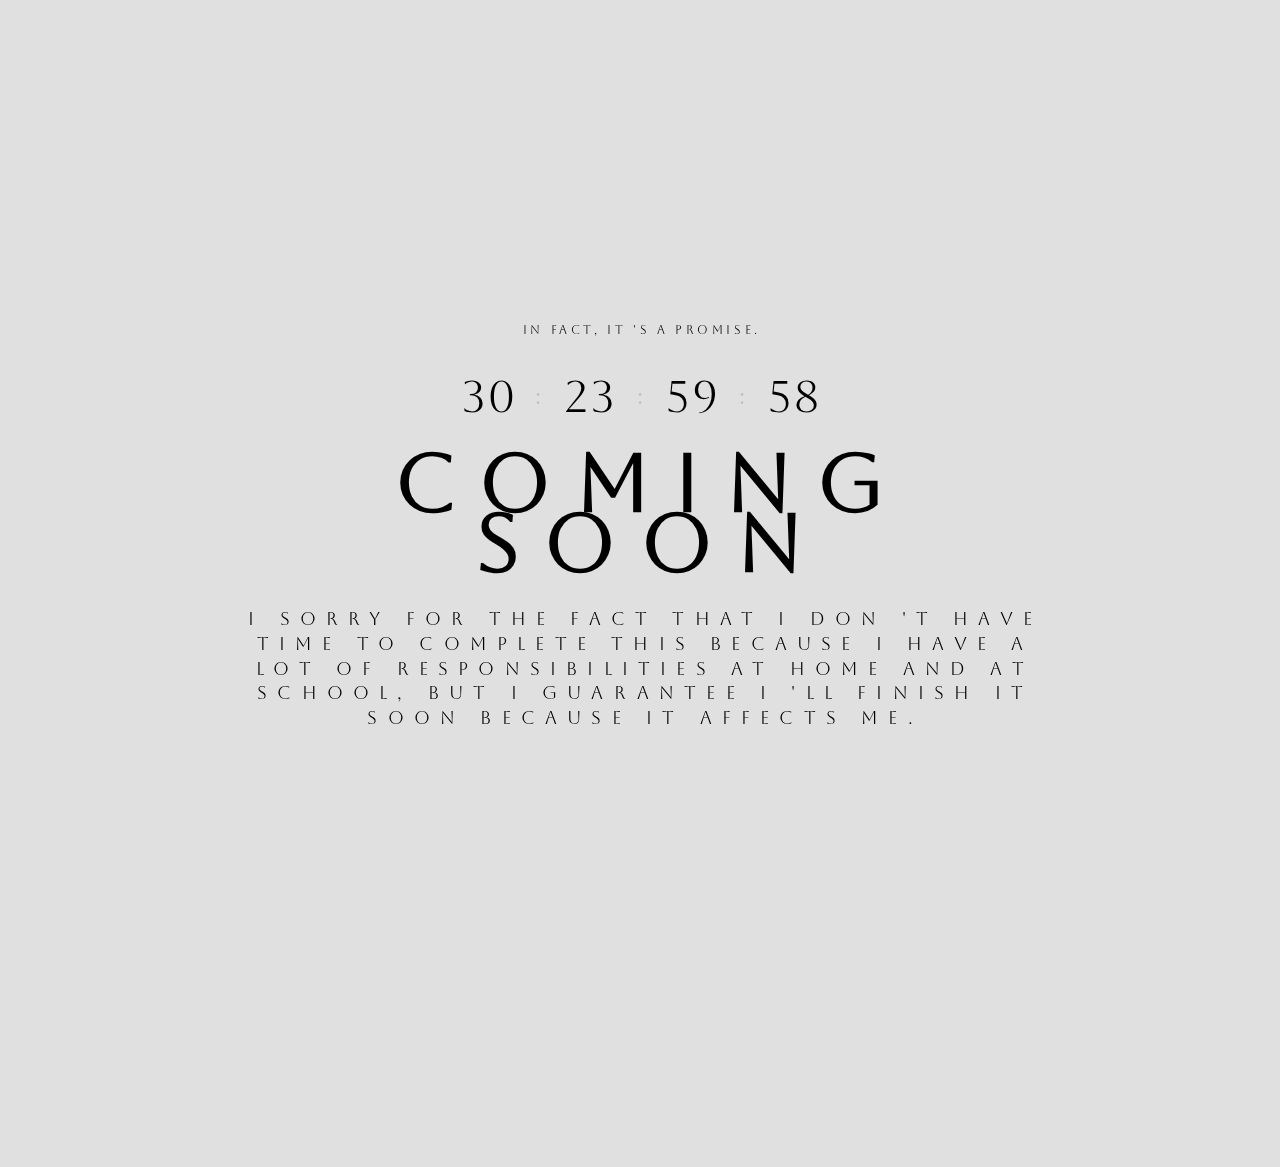
<file: about/about.html>
<!DOCTYPE HTML>
<html lang="en">
    <head>
        <title>ralph about</title>
        <meta charset="utf-8"/>
        <meta name="viewport" content="width=device-width,initial-scale=1"/>
        <meta name="color-scheme" content="light only"/>
        <meta name="description" content="Ralph quinones about bio"/>
        <meta property="og:site_name" content="ralph about"/>
        <meta property="og:title" content="ralph about"/>
        <meta property="og:type" content="website"/>
        <meta property="og:description" content="Ralph quinones about bio"/>
        <meta property="og:image" content="/ralph.gif"/>
        <meta property="og:image:type" content="image/jpeg"/>
        <meta property="og:image:width" content="1280"/>
        <meta property="og:image:height" content="800"/>
        <meta property="og:url" content="/index.html"/>
        <meta property="twitter:card" content="summary_large_image"/>

        <link rel="shortcut icon" href="/favicon.png" type="image/x-icon">
        <link rel="canonical" href="/ralph.png"/>
        <link href="https://fonts.googleapis.com/css2?display=swap&family=Aboreto:ital,wght@0,400;1,400" rel="stylesheet" type="text/css"/>
        <link rel="stylesheet" href="/about/about.css">
        <noscript>
            <style>
                body {
                    overflow: auto !important;
                }

                body:after {
                    display: none !important;
                }

                #main > .inner {
                    opacity: 1.0 !important;
                }
            </style>
        </noscript>
    </head>
    <body class="is-loading">
        <svg xmlns="http://www.w3.org/2000/svg" version="1.1" xmlns:xlink="http://www.w3.org/1999/xlink" viewBox="0 0 40 40" display="none" width="0" height="0">
            <symbol id="icon-2a747dd19e728944f8c54ef1b55a59c6" viewBox="0 0 40 40">
                <path d="M33.3,22.3v11.2c0,0.4-0.1,0.8-0.4,1.1c-0.3,0.3-0.6,0.4-1.1,0.4h-9v-9h-6v9h-9c-0.4,0-0.8-0.1-1.1-0.4 c-0.3-0.3-0.4-0.6-0.4-1.1V22.3c0,0,0,0,0-0.1s0-0.1,0-0.1L19.9,11l13.5,11.1C33.3,22.1,33.3,22.2,33.3,22.3L33.3,22.3z M38.5,20.6 l-1.5,1.7c-0.1,0.1-0.3,0.2-0.5,0.3h-0.1c-0.2,0-0.4-0.1-0.5-0.2L19.9,9L3.7,22.5c-0.2,0.1-0.4,0.2-0.6,0.2c-0.2,0-0.4-0.1-0.5-0.3 l-1.5-1.7C1,20.5,1,20.3,1,20.1s0.1-0.4,0.3-0.5l16.8-14C18.6,5.2,19.2,5,19.9,5s1.3,0.2,1.8,0.6l5.7,4.8V5.8c0-0.2,0.1-0.4,0.2-0.5 S27.9,5,28.1,5h4.5c0.2,0,0.4,0.1,0.5,0.2c0.1,0.1,0.2,0.3,0.2,0.5v9.5l5.1,4.3c0.2,0.1,0.2,0.3,0.3,0.5 C38.7,20.3,38.7,20.5,38.5,20.6L38.5,20.6z"/>
            </symbol>
        </svg>
        <div id="wrapper">
            <div id="main">
                <div class="inner">
                    <p id="text03">In fact, it &#39;s a promise.</p>
                    <div id="timer01" class="timer">
                        <ul></ul>
                    </div>
                    <h1 id="text01">
                        <strong>Coming soon</strong>
                    </h1>
                    <h2 id="text02">I sorry for the fact that I don &#39;t have time to complete this because I have a lot of responsibilities at home and at school, but I guarantee I &#39;ll finish it soon because it affects me.</h2>
                    <ul id="buttons01" class="buttons">
                        <li>
                            <a href="/index.html" class="button n01">
                                <svg>
                                    <use xlink:href="#icon-2a747dd19e728944f8c54ef1b55a59c6"></use>
                                </svg>
                                <span class="label">House</span>
                            </a>
                        </li>
                    </ul>
                    <p id="text04">
                        &lt;a &gt;Created by <strong>ralph quinones</strong>
                        &lt;/a &gt;
                    </p>
                </div>
            </div>
        </div>
        <script src="/email.js"></script>
        <script src="/about/about.js"></script>
    </body>
</html>
</file>
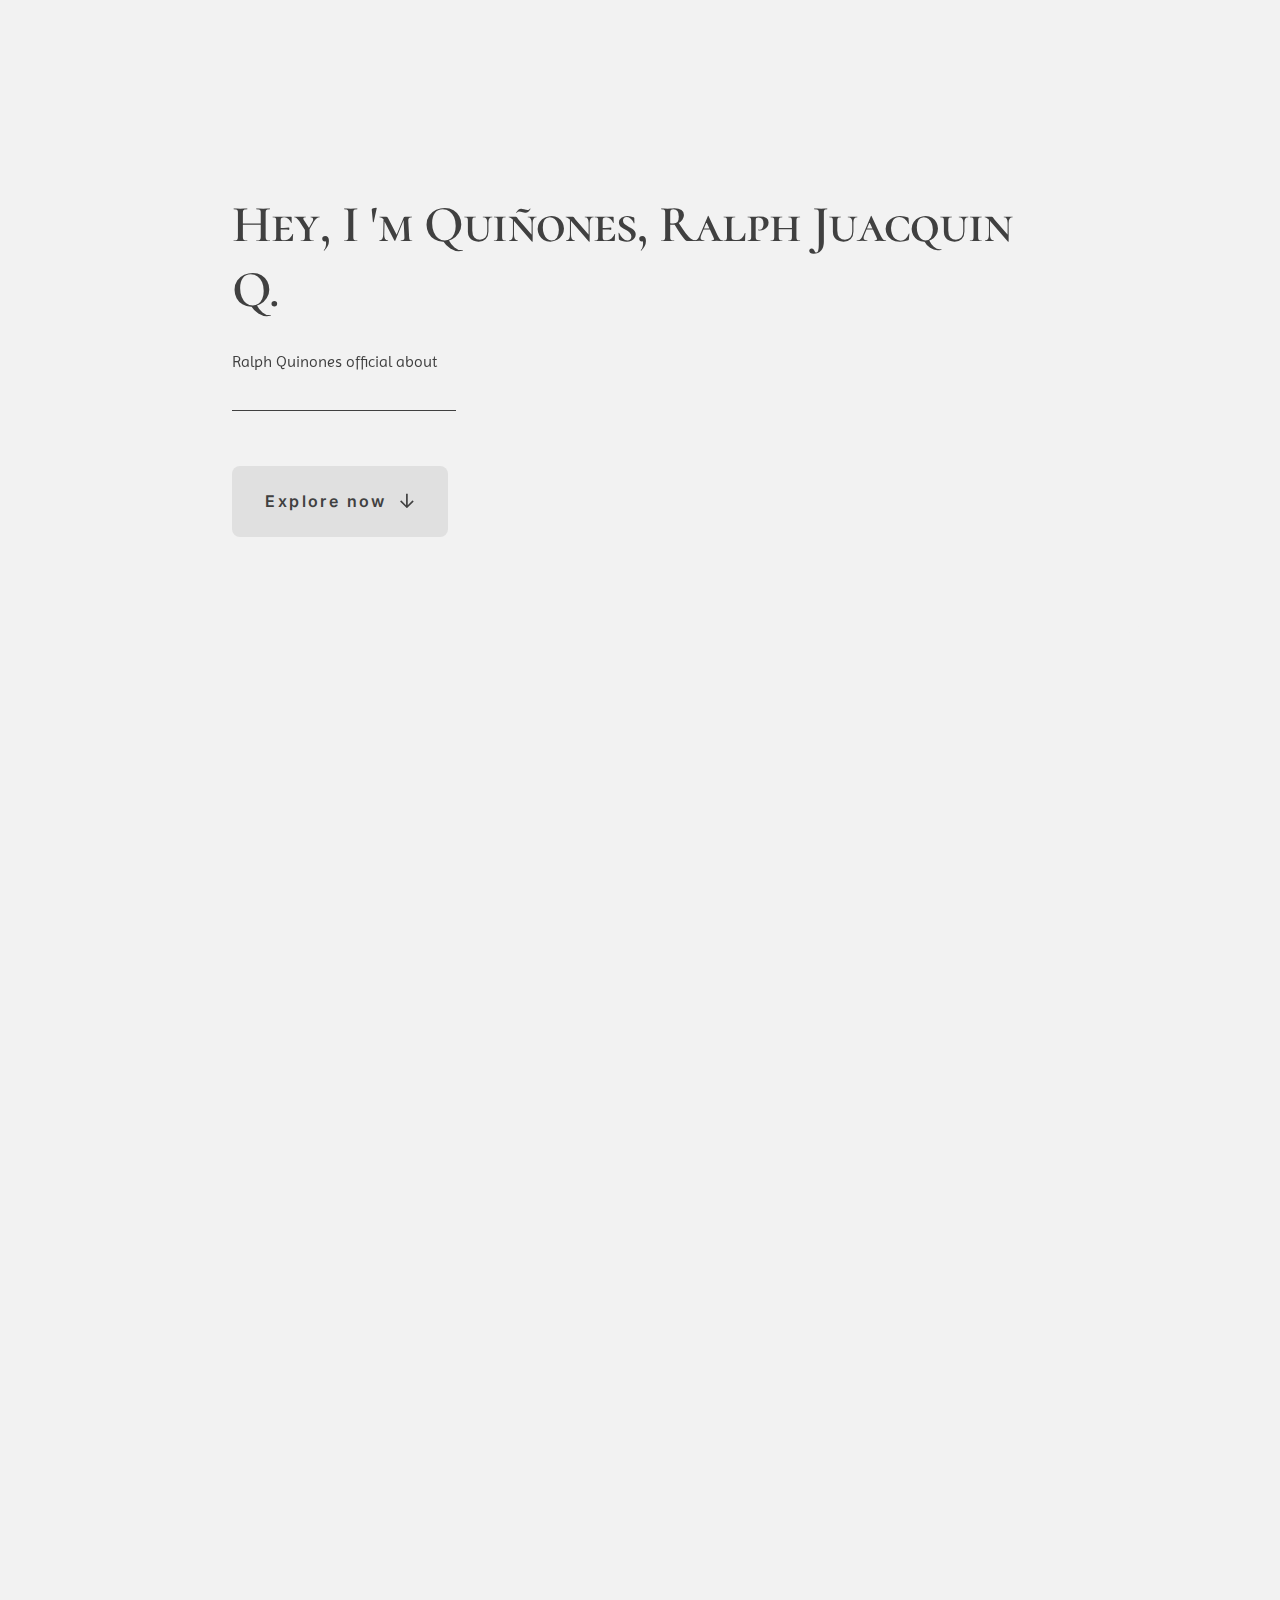
<file: Ralph about/ralph-about.html>
<!DOCTYPE HTML>
<html lang="en">
    <head>
        <title>About Ralph Quinones</title>
        <meta charset="utf-8"/>
        <meta name="viewport" content="width=device-width,initial-scale=1"/>
        <meta name="color-scheme" content="light only"/>
        <meta name="description" content="official about ralph quinones"/>
        <meta property="og:site_name" content="About ralph"/>
        <meta property="og:title" content="About ralph"/>
        <meta property="og:type" content="website"/>
        <meta property="og:description" content="official about ralph quinones"/>
        <meta property="og:image" content="/ralph.png"/>
        <meta property="og:image:type" content="image/jpeg"/>
        <meta property="og:image:width" content="1280"/>
        <meta property="og:image:height" content="800"/>
        <meta property="og:url" content="https://ralphquinones.vercel.app/"/>
        <meta property="twitter:card" content="summary_large_image"/>

        <link rel="shortcut icon" href="/favicon.png" type="image/x-icon">
        <link rel="canonical" href="https://ralphquinones.vercel.app/"/>
        <link href="https://fonts.googleapis.com/css2?display=swap&family=Cormorant+SC:ital,wght@0,600;1,600&family=Imprima:ital,wght@0,400;1,400&family=Inter:ital,wght@0,600;1,600&family=Assistant:ital,wght@0,600;1,600" rel="stylesheet" type="text/css"/>
        <link rel="shortcut icon" href="/ralph.png" type="image/x-icon">
        <link rel="stylesheet" href="/Ralph about/about.css">
        <noscript>
            <style>
                body {
                    overflow: auto !important;
                }

                #main {
                    opacity: 1.0 !important;
                    transform: none !important;
                    transition: none !important;
                    filter: none !important;
                }
            </style>
        </noscript>
    </head>
    <body class="is-loading">
        <svg xmlns="http://www.w3.org/2000/svg" version="1.1" xmlns:xlink="http://www.w3.org/1999/xlink" viewBox="0 0 40 40" display="none" width="0" height="0">
            <symbol id="icon-8a75e9205b2d7697ad826d592ebf05f0" viewBox="0 0 40 40">
                <path d="M19.8,34.2c-0.3,0-0.3-0.1-0.4-0.1L6.6,21.4c-0.1-0.1-0.1-0.1-0.1-0.4c0-0.3,0.1-0.3,0.1-0.4l1.5-1.5 C8.2,19.1,8.2,19,8.5,19s0.3,0.1,0.4,0.1l9.2,9.2V5.9c0-0.1,0-0.2,0-0.2c0,0,0,0,0,0c0.1-0.1,0.2-0.1,0.4-0.1H21 c0.2,0,0.4,0.1,0.5,0.1c0,0,0,0.1,0,0.2v22.4l9.2-9.2c0.1-0.1,0.1-0.1,0.4-0.1c0.3,0,0.3,0.1,0.4,0.1l1.5,1.5 c0.1,0.1,0.1,0.1,0.1,0.4c0,0.3-0.1,0.3-0.1,0.4L20.2,34.1C20.1,34.1,20.1,34.2,19.8,34.2z"/>
            </symbol>
            <symbol id="icon-85976685de3e4af37529a1ce5d57d2a7" viewBox="0 0 40 40">
                <path d="M20,7c4.2,0,4.7,0,6.3,0.1c1.5,0.1,2.3,0.3,3,0.5C30,8,30.5,8.3,31.1,8.9c0.5,0.5,0.9,1.1,1.2,1.8c0.2,0.5,0.5,1.4,0.5,3 C33,15.3,33,15.8,33,20s0,4.7-0.1,6.3c-0.1,1.5-0.3,2.3-0.5,3c-0.3,0.7-0.6,1.2-1.2,1.8c-0.5,0.5-1.1,0.9-1.8,1.2 c-0.5,0.2-1.4,0.5-3,0.5C24.7,33,24.2,33,20,33s-4.7,0-6.3-0.1c-1.5-0.1-2.3-0.3-3-0.5C10,32,9.5,31.7,8.9,31.1 C8.4,30.6,8,30,7.7,29.3c-0.2-0.5-0.5-1.4-0.5-3C7,24.7,7,24.2,7,20s0-4.7,0.1-6.3c0.1-1.5,0.3-2.3,0.5-3C8,10,8.3,9.5,8.9,8.9 C9.4,8.4,10,8,10.7,7.7c0.5-0.2,1.4-0.5,3-0.5C15.3,7.1,15.8,7,20,7z M20,4.3c-4.3,0-4.8,0-6.5,0.1c-1.6,0-2.8,0.3-3.8,0.7 C8.7,5.5,7.8,6,6.9,6.9C6,7.8,5.5,8.7,5.1,9.7c-0.4,1-0.6,2.1-0.7,3.8c-0.1,1.7-0.1,2.2-0.1,6.5s0,4.8,0.1,6.5 c0,1.6,0.3,2.8,0.7,3.8c0.4,1,0.9,1.9,1.8,2.8c0.9,0.9,1.7,1.4,2.8,1.8c1,0.4,2.1,0.6,3.8,0.7c1.6,0.1,2.2,0.1,6.5,0.1 s4.8,0,6.5-0.1c1.6-0.1,2.9-0.3,3.8-0.7c1-0.4,1.9-0.9,2.8-1.8c0.9-0.9,1.4-1.7,1.8-2.8c0.4-1,0.6-2.1,0.7-3.8 c0.1-1.6,0.1-2.2,0.1-6.5s0-4.8-0.1-6.5c-0.1-1.6-0.3-2.9-0.7-3.8c-0.4-1-0.9-1.9-1.8-2.8c-0.9-0.9-1.7-1.4-2.8-1.8 c-1-0.4-2.1-0.6-3.8-0.7C24.8,4.3,24.3,4.3,20,4.3L20,4.3L20,4.3z"/>
                <path d="M20,11.9c-4.5,0-8.1,3.7-8.1,8.1s3.7,8.1,8.1,8.1s8.1-3.7,8.1-8.1S24.5,11.9,20,11.9z M20,25.2c-2.9,0-5.2-2.3-5.2-5.2 s2.3-5.2,5.2-5.2s5.2,2.3,5.2,5.2S22.9,25.2,20,25.2z"/>
                <path d="M30.6,11.6c0,1-0.8,1.9-1.9,1.9c-1,0-1.9-0.8-1.9-1.9s0.8-1.9,1.9-1.9C29.8,9.7,30.6,10.5,30.6,11.6z"/>
            </symbol>
            <symbol id="icon-e742d247c52c40ea9546d95fc0ead423" viewBox="0 0 40 40">
                <path d="M34.8,28.8c0,0.4-0.1,0.8-0.2,1.5c-0.1,0.6-0.2,1.1-0.5,1.4c-0.4,0.7-1.2,1.4-2.6,2.2C30.2,34.7,29,35,27.7,35 c-0.4,0-0.7,0-1.1-0.1c-0.4,0-0.7-0.1-1.2-0.2c-0.5-0.1-0.8-0.2-0.9-0.4c-0.2-0.1-0.6-0.2-1.2-0.5c-0.6-0.2-0.9-0.4-1.1-0.4 c-1.4-0.5-2.6-1.1-3.6-1.8c-1.8-1.1-3.6-2.6-5.5-4.4c-1.9-1.9-3.4-3.7-4.4-5.5C8,20.8,7.4,19.5,7,18.2c0-0.1-0.1-0.5-0.4-1.1 C6.4,16.5,6,16.2,6,16c-0.1-0.2-0.2-0.6-0.4-0.9c-0.1-0.5-0.2-0.8-0.2-1.2s-0.1-0.7-0.1-1.1c0-1.3,0.4-2.6,1.1-3.9 c0.8-1.5,1.5-2.5,2.2-2.7C9,6.1,9.4,5.9,10,5.8c0.6-0.1,1.1-0.2,1.5-0.2c0.2,0,0.4,0,0.5,0.1c0.2,0.1,0.6,0.6,1.1,1.5 c0.1,0.2,0.4,0.6,0.6,1.2c0.2,0.5,0.5,0.9,0.7,1.3c0.2,0.4,0.5,0.8,0.7,1.2c0,0,0.1,0.2,0.4,0.5c0.2,0.2,0.4,0.6,0.5,0.7 c0.1,0.2,0.1,0.4,0.1,0.6c0,0.2-0.2,0.6-0.6,1.1c-0.4,0.5-0.8,0.8-1.3,1.2s-0.9,0.7-1.3,1.1c-0.4,0.4-0.6,0.7-0.6,0.9 c0,0.1,0,0.2,0.1,0.5c0.1,0.2,0.1,0.4,0.2,0.5c0,0.1,0.1,0.2,0.4,0.5c0.1,0.2,0.2,0.4,0.2,0.4c1.1,1.9,2.2,3.5,3.6,4.9 c1.4,1.4,3,2.6,4.9,3.6c0,0,0.1,0.1,0.4,0.2c0.2,0.1,0.4,0.2,0.5,0.4c0.1,0,0.2,0.1,0.5,0.2c0.2,0.1,0.4,0.1,0.5,0.1 c0.2,0,0.6-0.2,0.9-0.6c0.4-0.4,0.7-0.8,1.1-1.3c0.4-0.5,0.7-0.9,1.2-1.3c0.5-0.4,0.8-0.6,1.1-0.6c0.2,0,0.4,0,0.6,0.1 c0.2,0.1,0.5,0.2,0.7,0.5c0.4,0.2,0.5,0.4,0.5,0.4c0.4,0.2,0.7,0.5,1.2,0.7c0.4,0.2,0.8,0.5,1.3,0.7c0.5,0.2,0.8,0.5,1.2,0.6 c0.9,0.5,1.5,0.8,1.6,1.1C34.8,28.5,34.8,28.6,34.8,28.8L34.8,28.8z"/>
            </symbol>
            <symbol id="icon-a1eb5cac0cee3b05a40d856c98ce14a5" viewBox="0 0 40 40">
                <path d="M27.2,4.7v4.9h-2.9c-1.1,0-1.8,0.2-2.1,0.6c-0.4,0.5-0.6,1.1-0.6,2v3.5H27l-0.7,5.4h-4.7v14H16v-14h-4.7v-5.4H16v-4.1 c0-2.3,0.6-4.1,1.9-5.3s2.9-1.9,5.2-1.9C24.8,4.4,26.2,4.5,27.2,4.7L27.2,4.7z"/>
            </symbol>
            <symbol id="icon-0150909abe937e7d5350c932f08ab5b8" viewBox="0 0 40 40">
                <path d="M39.8,16.4L20.1,4.3l-6.8,4.2V4.3H7.2v8l-6.8,4.2l3.2,5.3l3.5-2.2v16.2h25.9V19.5l3.5,2.2L39.8,16.4z"/>
            </symbol>
        </svg>
        <div id="wrapper">
            <div id="main">
                <div class="inner">
                    <div id="container04" class="style2 container default">
                        <div class="wrapper">
                            <div class="inner" data-onvisible-trigger="1">
                                <h1 id="text07" class="style3">Hey, I &#39;m Quiñones, Ralph Juacquin Q.</h1>
                                <p id="text08" class="style4">Ralph Quinones official about</p>
                                <hr id="divider01">
                                <ul id="buttons04" class="style1 buttons">
                                    <li>
                                        <a href="#start" class="button n01">
                                            <svg>
                                                <use xlink:href="#icon-8a75e9205b2d7697ad826d592ebf05f0"></use>
                                            </svg>
                                            <span class="label">Explore now</span>
                                        </a>
                                    </li>
                                </ul>
                            </div>
                        </div>
                    </div>
                    <div id="container03" data-scroll-id="start" data-scroll-behavior="center" data-scroll-offset="0" data-scroll-speed="2" data-scroll-invisible="1" class="style3 container columns">
                        <div class="wrapper">
                            <div class="inner" data-onvisible-trigger="1">
                                <div>
                                    <div id="image03" class="image">
                                        <span class="frame">
                                            <img src="/Ralph about/dreaming.JPG" alt="Ralph q"/>
                                        </span>
                                    </div>
                                </div>
                                <div>
                                    <h2 id="text05" class="style3">Ralph About &#39;s</h2>
                                    <p id="text06">Hey there, my full name is Ralph Juacquin Quinones. I was created on November 27, 2006, living in Santa Rosa Laguna, and I &#39;m 16 years old.</p>
                                    <ul id="buttons02" class="style1 buttons">
                                        <li>
                                            <a onclick="_nextScrollPoint(event);" class="button n01">
                                                <svg>
                                                    <use xlink:href="#icon-8a75e9205b2d7697ad826d592ebf05f0"></use>
                                                </svg>
                                                <span class="label">Dreaming</span>
                                            </a>
                                        </li>
                                    </ul>
                                </div>
                            </div>
                        </div>
                    </div>
                    <div id="container02" data-scroll-id="next" data-scroll-behavior="default" data-scroll-offset="0" data-scroll-speed="2" class="style3 container columns">
                        <div class="wrapper">
                            <div class="inner" data-onvisible-trigger="1">
                                <div>
                                    <div id="image02" class="image">
                                        <span class="frame">
                                            <img src="/Ralph about/about.jpg" alt="Ralph q"/>
                                        </span>
                                    </div>
                                </div>
                                <div>
                                    <h2 id="text02" class="style3">Ralph &#39;s Dreaming</h2>
                                    <p id="text04">In my dreams, I want to pursue a BSIT, a career in software engineering, and to start my own business. I also want to start an online dropshipping company or become a pilot to earn money and acquire knowledge while improving my skills.</p>
                                    <ul id="buttons01" class="style1 buttons">
                                        <li>
                                            <a onclick="_lastScrollPoint(event);" class="button n01">
                                                <svg>
                                                    <use xlink:href="#icon-8a75e9205b2d7697ad826d592ebf05f0"></use>
                                                </svg>
                                                <span class="label">Social</span>
                                            </a>
                                        </li>
                                    </ul>
                                </div>
                            </div>
                        </div>
                    </div>
                    <div id="container01" data-scroll-id="next2" data-scroll-behavior="default" data-scroll-offset="0" data-scroll-speed="2" class="style2 container columns">
                        <div class="wrapper">
                            <div class="inner" data-onvisible-trigger="1">
                                <div>
                                    <h2 id="text09" class="style3">Social Media Platform</h2>
                                    <p id="text03" class="style4">Some of my social media accounts are shown here.</p>
                                    <ul id="icons01" class="style1 icons">
                                        <li>
                                            <a class="n01" href="https://www.instagram.com/rlphq/" aria-label="Instagram">
                                                <svg>
                                                    <use xlink:href="#icon-85976685de3e4af37529a1ce5d57d2a7"></use>
                                                </svg>
                                                <span class="label">Instagram</span>
                                            </a>
                                        </li>
                                        <li>
                                            <a class="n02" href="tel:09279167648" aria-label="Phone">
                                                <svg>
                                                    <use xlink:href="#icon-e742d247c52c40ea9546d95fc0ead423"></use>
                                                </svg>
                                                <span class="label">Phone</span>
                                            </a>
                                        </li>
                                        <li>
                                            <a class="n03" href="https://www.facebook.com/ralph.quinones.5059" aria-label="Facebook">
                                                <svg>
                                                    <use xlink:href="#icon-a1eb5cac0cee3b05a40d856c98ce14a5"></use>
                                                </svg>
                                                <span class="label">Facebook</span>
                                            </a>
                                        </li>
                                        <li>
                                            <a class="n04" href="/index.html" aria-label="Nextdoor">
                                                <svg>
                                                    <use xlink:href="#icon-0150909abe937e7d5350c932f08ab5b8"></use>
                                                </svg>
                                                <span class="label">Nextdoor</span>
                                            </a>
                                        </li>
                                    </ul>
                                </div>
                                <div>
                                    <div id="image01" class="image">
                                        <span class="frame">
                                            <img src="/Ralph about/download.gif" alt="Ralph&#039;s GIF"/>
                                        </span>
                                    </div>
                                </div>
                            </div>
                        </div>
                    </div>
                    <p id="text01">&lt;a &gt;Created by: ralph quiñones &lt;/a &gt;</p>
                </div>
            </div>
        </div>
        <script src="/Ralph about/about.js"></script>
    </body>
</html>
</file>
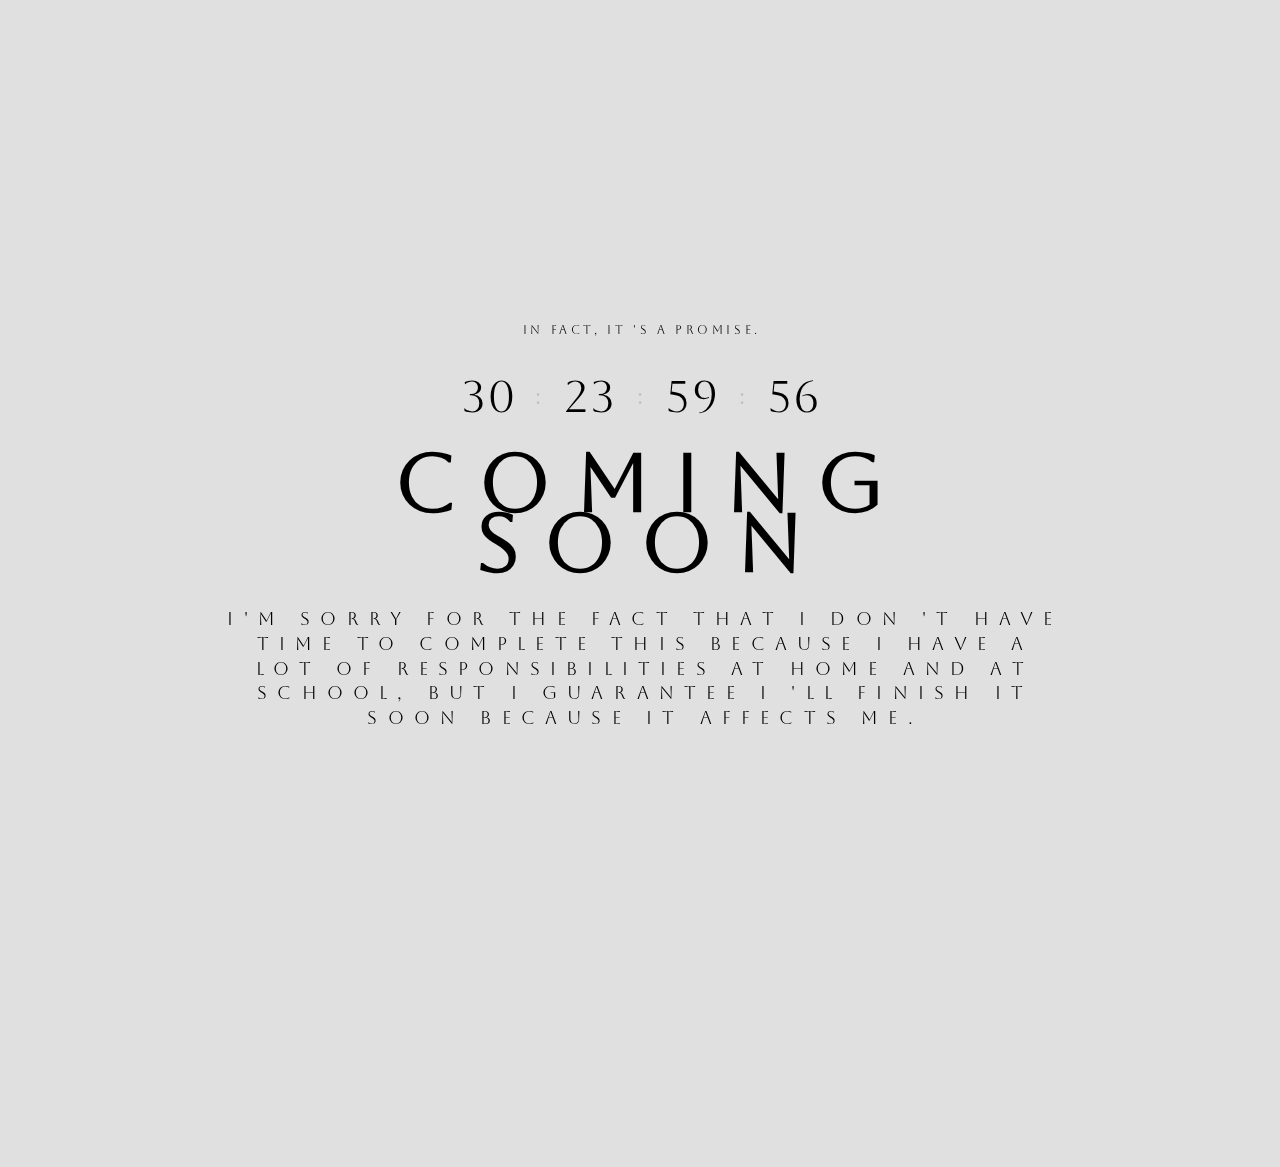
<file: soon/about.html>
<!DOCTYPE HTML>
<html lang="en">
    <head>
        <title>ralph about</title>
        <meta charset="utf-8"/>
        <meta name="viewport" content="width=device-width,initial-scale=1"/>
        <meta name="color-scheme" content="light only"/>
        <meta name="description" content="Ralph quinones about bio"/>
        <meta property="og:site_name" content="ralph about"/>
        <meta property="og:title" content="ralph about"/>
        <meta property="og:type" content="website"/>
        <meta property="og:description" content="Ralph quinones about bio"/>
        <meta property="og:image" content="/ralph.gif"/>
        <meta property="og:image:type" content="image/jpeg"/>
        <meta property="og:image:width" content="1280"/>
        <meta property="og:image:height" content="800"/>
        <meta property="og:url" content="/index.html"/>

        <meta property="twitter:image" content="/ralph.png">
        <meta property="twitter:title" content="Ralph Quinones">
        <meta property="twitter:description" content="Hello twitter this is the official ralph's bio">
        <meta property="twitter:card" content="summary_large_image"/>
        

        <link rel="shortcut icon" href="/favicon.png" type="image/x-icon">
        <link rel="canonical" href="/ralph.png"/>
        <link href="https://fonts.googleapis.com/css2?display=swap&family=Aboreto:ital,wght@0,400;1,400" rel="stylesheet" type="text/css"/>
        <link rel="stylesheet" href="/about/about.css">
        <noscript>
            <style>
                body {
                    overflow: auto !important;
                }

                body:after {
                    display: none !important;
                }

                #main > .inner {
                    opacity: 1.0 !important;
                }
            </style>
        </noscript>
    </head>
    <body class="is-loading">
        <svg xmlns="http://www.w3.org/2000/svg" version="1.1" xmlns:xlink="http://www.w3.org/1999/xlink" viewBox="0 0 40 40" display="none" width="0" height="0">
            <symbol id="icon-2a747dd19e728944f8c54ef1b55a59c6" viewBox="0 0 40 40">
                <path d="M33.3,22.3v11.2c0,0.4-0.1,0.8-0.4,1.1c-0.3,0.3-0.6,0.4-1.1,0.4h-9v-9h-6v9h-9c-0.4,0-0.8-0.1-1.1-0.4 c-0.3-0.3-0.4-0.6-0.4-1.1V22.3c0,0,0,0,0-0.1s0-0.1,0-0.1L19.9,11l13.5,11.1C33.3,22.1,33.3,22.2,33.3,22.3L33.3,22.3z M38.5,20.6 l-1.5,1.7c-0.1,0.1-0.3,0.2-0.5,0.3h-0.1c-0.2,0-0.4-0.1-0.5-0.2L19.9,9L3.7,22.5c-0.2,0.1-0.4,0.2-0.6,0.2c-0.2,0-0.4-0.1-0.5-0.3 l-1.5-1.7C1,20.5,1,20.3,1,20.1s0.1-0.4,0.3-0.5l16.8-14C18.6,5.2,19.2,5,19.9,5s1.3,0.2,1.8,0.6l5.7,4.8V5.8c0-0.2,0.1-0.4,0.2-0.5 S27.9,5,28.1,5h4.5c0.2,0,0.4,0.1,0.5,0.2c0.1,0.1,0.2,0.3,0.2,0.5v9.5l5.1,4.3c0.2,0.1,0.2,0.3,0.3,0.5 C38.7,20.3,38.7,20.5,38.5,20.6L38.5,20.6z"/>
            </symbol>
        </svg>
        <div id="wrapper">
            <div id="main">
                <div class="inner">
                    <p id="text03">In fact, it &#39;s a promise.</p>
                    <div id="timer01" class="timer">
                        <ul></ul>
                    </div>
                    <h1 id="text01">
                        <strong>Coming soon</strong>
                    </h1>
                    <h2 id="text02">I'm sorry for the fact that I don &#39;t have time to complete this because I have a lot of responsibilities at home and at school, but I guarantee I &#39;ll finish it soon because it affects me.</h2>
                    <ul id="buttons01" class="buttons">
                        <li>
                            <a href="/index.html" class="button n01">
                                <svg>
                                    <use xlink:href="#icon-2a747dd19e728944f8c54ef1b55a59c6"></use>
                                </svg>
                                <span class="label">House</span>
                            </a>
                        </li>
                    </ul>
                    <p id="text04">
                        &lt;a &gt;Created by <strong>ralph quiñones</strong>
                        &lt;/a &gt;
                    </p>
                </div>
            </div>
        </div>
        <script src="/email.js"></script>
        <script src="/about/about.js"></script>
    </body>
</html>
</file>
<file: about/about.css>
html,body,div,span,applet,object,iframe,h1,h2,h3,h4,h5,h6,p,blockquote,pre,a,abbr,acronym,address,big,cite,code,del,dfn,em,img,ins,kbd,q,s,samp,small,strike,strong,sub,sup,tt,var,b,u,i,center,dl,dt,dd,ol,ul,li,fieldset,form,label,legend,table,caption,tbody,tfoot,thead,tr,th,td,article,aside,canvas,details,embed,figure,figcaption,footer,header,hgroup,menu,nav,output,ruby,section,summary,time,mark,audio,video {
                margin: 0;
                padding: 0;
                border: 0;
                font-size: 100%;
                font: inherit;
                vertical-align: baseline;
            }

            article,aside,details,figcaption,figure,footer,header,hgroup,menu,nav,section {
                display: block;
            }

            body {
                line-height: 1;
            }

            ol,ul {
                list-style: none;
            }

            blockquote,q {
                quotes: none;
            }

            blockquote:before,blockquote:after,q:before,q:after {
                content: '';
                content: none;
            }

            table {
                border-collapse: collapse;
                border-spacing: 0;
            }

            body {
                -webkit-text-size-adjust: none
            }

            mark {
                background-color: transparent;
                color: inherit
            }

            input::-moz-focus-inner {
                border: 0;
                padding: 0
            }

            input[type="text"],input[type="email"],select,textarea {
                -moz-appearance: none;
                -webkit-appearance: none;
                -ms-appearance: none;
                appearance: none
            }

            *, *:before, *:after {
                box-sizing: border-box;
            }

            body {
                line-height: 1.0;
                min-height: var(--viewport-height);
                min-width: 320px;
                overflow-x: hidden;
                word-wrap: break-word;
                background-color: #E0E0E0;
            }

            body:after {
                background-color: #EDEDED;
                content: '';
                display: block;
                height: 100%;
                left: 0;
                opacity: 0;
                pointer-events: none;
                position: fixed;
                top: 0;
                transform: scale(1);
                transition: opacity 1.375s ease-in-out 0s, visibility 1.375s 0s;
                visibility: hidden;
                width: 100%;
                z-index: 1;
            }

            body.is-loading:after {
                opacity: 1;
                visibility: visible;
            }

            :root {
                --background-height: 100vh;
                --site-language-alignment: left;
                --site-language-direction: ltr;
                --site-language-flex-alignment: flex-start;
                --site-language-indent-left: 1;
                --site-language-indent-right: 0;
                --viewport-height: 100vh;
            }

            html {
                font-size: 24pt;
            }

            u {
                text-decoration: underline;
            }

            strong {
                color: inherit;
                font-weight: bolder;
            }

            em {
                font-style: italic;
            }

            code {
                background-color: rgba(144,144,144,0.25);
                border-radius: 0.25em;
                font-family: 'Lucida Console', 'Courier New', monospace;
                font-size: 0.9em;
                font-weight: normal;
                letter-spacing: 0;
                margin: 0 0.25em;
                padding: 0.25em 0.5em;
                text-indent: 0;
            }

            mark {
                background-color: rgba(144,144,144,0.25);
            }

            spoiler-text {
                -webkit-text-stroke: 0;
                background-color: rgba(32,32,32,0.75);
                text-shadow: none;
                text-stroke: 0;
                color: transparent;
                cursor: pointer;
                transition: color 0.1s ease-in-out;
            }

            spoiler-text.active {
                color: #FFFFFF;
                cursor: text;
            }

            s {
                text-decoration: line-through;
            }

            sub {
                font-size: smaller;
                vertical-align: sub;
            }

            sup {
                font-size: smaller;
                vertical-align: super;
            }

            a {
                color: inherit;
                text-decoration: underline;
                transition: color 0.25s ease;
            }

            #wrapper {
                -webkit-overflow-scrolling: touch;
                align-items: center;
                display: flex;
                flex-direction: column;
                justify-content: center;
                min-height: var(--viewport-height);
                overflow: hidden;
                position: relative;
                z-index: 2;
                padding: 1.375rem 1.375rem 1.375rem 1.375rem;
            }

            #main {
                --alignment: var(--site-language-alignment);
                --flex-alignment: var(--site-language-flex-alignment);
                --indent-left: var(--site-language-indent-left);
                --indent-right: var(--site-language-indent-right);
                --border-radius-tl: 0.75rem;
                --border-radius-tr: 0.75rem;
                --border-radius-br: 0.75rem;
                --border-radius-bl: 0.75rem;
                align-items: center;
                display: flex;
                flex-grow: 0;
                flex-shrink: 0;
                justify-content: center;
                max-width: 100%;
                position: relative;
                text-align: var(--alignment);
                z-index: 1;
                background-color: #E0E0E0;
                border-radius: var(--border-radius-tl) var(--border-radius-tr) var(--border-radius-br) var(--border-radius-bl);
            }

            #main > .inner {
                --padding-horizontal: 8rem;
                --padding-vertical: 12rem;
                --spacing: 1rem;
                --width: 66rem;
                border-radius: var(--border-radius-tl) var(--border-radius-tr) var(--border-radius-br) var(--border-radius-bl);
                max-width: 100%;
                position: relative;
                width: var(--width);
                z-index: 1;
                padding: var(--padding-vertical) var(--padding-horizontal);
            }

            #main > .inner > * {
                margin-top: var(--spacing);
                margin-bottom: var(--spacing);
            }

            #main > .inner > :first-child {
                margin-top: 0 !important;
            }

            #main > .inner > :last-child {
                margin-bottom: 0 !important;
            }

            #main > .inner > .full {
                margin-left: calc(var(--padding-horizontal) * -1);
                max-width: calc(100% + calc(var(--padding-horizontal) * 2) + 0.4725px);
                width: calc(100% + calc(var(--padding-horizontal) * 2) + 0.4725px);
            }

            #main > .inner > .full:first-child {
                border-top-left-radius: inherit;
                border-top-right-radius: inherit;
                margin-top: calc(var(--padding-vertical) * -1) !important;
            }

            #main > .inner > .full:last-child {
                border-bottom-left-radius: inherit;
                border-bottom-right-radius: inherit;
                margin-bottom: calc(var(--padding-vertical) * -1) !important;
            }

            #main > .inner > .full.screen {
                border-radius: 0 !important;
                max-width: 100vw;
                position: relative;
                width: 100vw;
                left: 50%;
                margin-left: -50vw;
                right: auto;
            }

            body.is-instant #main, body.is-instant #main > .inner > *,body.is-instant #main > .inner > section > * {
                transition: none !important;
            }

            body.is-instant:after {
                display: none !important;
                transition: none !important;
            }

            h1, h2, h3, p {
                direction: var(--site-language-direction);
                position: relative;
            }

            h1 span.p, h2 span.p, h3 span.p, p span.p {
                display: block;
                position: relative;
            }

            h1 span[style], h2 span[style], h3 span[style], p span[style], h1 strong, h2 strong, h3 strong, p strong, h1 a, h2 a, h3 a, p a, h1 code, h2 code, h3 code, p code, h1 mark, h2 mark, h3 mark, p mark, h1 spoiler-text, h2 spoiler-text, h3 spoiler-text, p spoiler-text {
                -webkit-text-fill-color: currentcolor;
            }

            #text03:not(:first-child) {
                margin-top: 1.375rem !important;
            }

            #text03:not(:last-child) {
                margin-bottom: 1.375rem !important;
            }

            #text03 {
                text-align: center;
                color: #000000;
                font-family: 'Aboreto', cursive;
                letter-spacing: 0.15rem;
                width: calc(100% + 0.15rem);
                font-size: 0.5em;
                line-height: 1.625;
                font-weight: 400;
            }

            #text03 a {
                text-decoration: underline;
            }

            #text03 a:hover {
                text-decoration: none;
            }

            #text03 span.p:nth-child(n + 2) {
                margin-top: 1rem;
            }

            #text01:not(:first-child) {
                margin-top: 1.375rem !important;
            }

            #text01:not(:last-child) {
                margin-bottom: 1.375rem !important;
            }

            #text01 {
                text-align: center;
                color: #000000;
                font-family: 'Aboreto', cursive;
                letter-spacing: 1.025rem;
                width: calc(100% + 1.025rem);
                font-size: 3.375em;
                line-height: 0.75;
                font-weight: 400;
            }

            #text01 a {
                text-decoration: underline;
            }

            #text01 a:hover {
                text-decoration: none;
            }

            #text01 span.p:nth-child(n + 2) {
                margin-top: 1rem;
            }

            #text02:not(:first-child) {
                margin-top: 1.375rem !important;
            }

            #text02:not(:last-child) {
                margin-bottom: 1.375rem !important;
            }

            #text02 {
                text-align: center;
                color: #000000;
                font-family: 'Aboreto', cursive;
                letter-spacing: 0.425rem;
                width: calc(100% + 0.425rem);
                font-size: 0.75em;
                line-height: 1.375;
                font-weight: 400;
            }

            #text02 a {
                text-decoration: underline;
            }

            #text02 a:hover {
                text-decoration: none;
            }

            #text02 span.p:nth-child(n + 2) {
                margin-top: 1rem;
            }

            #text04:not(:first-child) {
                margin-top: 1.375rem !important;
            }

            #text04:not(:last-child) {
                margin-bottom: 1.375rem !important;
            }

            #text04 {
                text-align: center;
                color: #000000;
                font-family: 'Aboreto', cursive;
                letter-spacing: 0.075rem;
                width: calc(100% + 0.075rem);
                font-size: 0.5em;
                line-height: 1.375;
                font-weight: 400;
            }

            #text04 a {
                text-decoration: underline;
            }

            #text04 a:hover {
                text-decoration: none;
            }

            #text04 span.p:nth-child(n + 2) {
                margin-top: 1rem;
            }

            .timer {
                cursor: default;
                line-height: 1;
            }

            .timer ul {
                display: inline-flex;
                flex-direction: row;
                list-style: none;
                max-width: 100%;
            }

            .timer ul li {
                position: relative;
                z-index: 1;
            }

            .timer ul li.delimiter {
                flex: 0 1 auto;
            }

            .timer ul li.delimiter .symbol {
                display: block;
                left: 0;
                position: absolute;
                text-align: center;
                top: 0;
                width: 100%;
            }

            .timer ul li.number {
                flex: 1;
                min-width: 2rem;
            }

            .timer ul li.number .item {
                position: relative;
            }

            .timer ul li.number .item .digit {
                display: block;
                position: relative;
                white-space: nowrap;
            }

            .timer ul li.number .item .digit .component {
                display: inline-block;
                width: 50%;
            }

            .timer ul li.number .item .digit.count2 .component {
                width: 50%;
            }

            .timer ul li.number .item .digit.count3 .component {
                width: 33.3333%;
            }

            .timer ul li.number .item .digit.count4 .component {
                width: 25%;
            }

            .timer ul li.number .item .digit.count5 .component {
                width: 20%;
            }

            .timer ul li.number .item .label {
                display: block;
                white-space: nowrap;
            }

            .timer ul li.number .item .label > * {
                display: inline-block;
            }

            .timer ul li.number .item .label .full {
                width: 5em;
            }

            .timer ul li.number .item .label .abbreviated {
                width: 3em;
            }

            .timer ul li.number .item .label .initialed {
                width: 1em;
            }

            #timer01 {
                text-align: center;
            }

            #timer01 ul {
                width: 15rem;
            }

            #timer01:not(:first-child) {
                margin-top: 0.625rem !important;
            }

            #timer01:not(:last-child) {
                margin-bottom: 0.625rem !important;
            }

            #timer01 ul li.delimiter {
                width: 2rem;
                min-width: 1rem;
            }

            #timer01 ul li.delimiter .symbol {
                color: #BFBFBF;
            }

            #timer01 ul li.number .item .digit {
                font-family: 'Aboreto', cursive;
                font-weight: 400;
                color: #000000;
                line-height: 1em;
                text-align: inherit;
            }

            #timer01 ul li.number .item .label > * {
                margin-top: calc(0.5rem + 0.25em);
                letter-spacing: 0.35rem;
            }

            #timer01 ul li.number .item .label {
                font-family: 'Aboreto', cursive;
                font-size: 1rem;
                font-weight: 400;
                width: calc(100% + 0.35rem);
                color: #000000;
            }

            #timer01 ul li.number .item .label .full {
                width: calc(5em + 2.1rem);
            }

            #timer01 ul li.number .item .label .abbreviated {
                width: calc(3em + 1.4rem);
            }

            #timer01 ul li.number .item .label .initialed {
                width: calc(2em + 1.05rem);
            }

            .buttons {
                cursor: default;
                display: flex;
                justify-content: var(--flex-alignment);
                letter-spacing: 0;
                padding: 0;
            }

            .buttons li {
                max-width: 100%;
            }

            .buttons li a {
                align-items: center;
                justify-content: center;
                max-width: 100%;
                text-align: center;
                text-decoration: none;
                vertical-align: middle;
                white-space: nowrap;
            }

            #buttons01 {
                justify-content: center;
                gap: 0.75rem;
                flex-direction: row;
                flex-wrap: wrap;
            }

            #buttons01:not(:first-child) {
                margin-top: 0.625rem !important;
            }

            #buttons01:not(:last-child) {
                margin-bottom: 0.625rem !important;
            }

            #buttons01 li a {
                display: inline-flex;
                width: auto;
                height: 1.375rem;
                line-height: 1.375rem;
                padding: 0 0.6875rem;
                vertical-align: middle;
                font-family: 'Aboreto', cursive;
                letter-spacing: 0.425rem;
                padding-left: calc(0.425rem + 0.6875rem);
                font-size: 0.75em;
                font-weight: 400;
                border-radius: 0.125rem;
                flex-direction: row-reverse;
                transition: color 0.25s ease, background-color 0.25s ease, border-color 0.25s ease;
            }

            #buttons01 li a svg {
                display: block;
                fill: #000000;
                flex-grow: 0;
                flex-shrink: 0;
                height: 100%;
                min-width: 16px;
                width: 1em;
                margin-left: 0.5em;
                margin-right: calc(-0.125em + 0.425rem);
                transition: fill 0.25s ease;
            }

            #buttons01 li a .label {
                direction: var(--site-language-direction);
                overflow: hidden;
            }

            #buttons01 .button {
                color: #000000;
                border: solid 1px #BFBFBF;
            }

            .icc-credits {
                display: block;
                opacity: 1 !important;
                position: relative;
                transition-delay: 0s !important;
            }

            .icc-credits span {
                border-radius: 24px;
                cursor: pointer;
                display: inline-block;
                font-family: Arial, sans-serif;
                font-size: 12px;
                letter-spacing: 0;
                line-height: 1;
                position: relative;
                text-decoration: none;
                width: auto;
            }

            .icc-credits span a {
                display: inline-block;
                padding: 0.5em 0.375em;
                position: relative;
                text-decoration: none;
                transition: color 0.25s ease, transform 0.25s ease;
                z-index: 1;
            }

            .icc-credits span a:before {
                content: '( ';
                opacity: 1;
                transition: opacity 0.25s ease;
            }

            .icc-credits span a:after {
                content: ' )';
                opacity: 1;
                transition: opacity 0.25s ease;
            }

            .icc-credits span::after {
                background-image: linear-gradient(30deg, #A464A1 15%, #3B5DAD 85%);
                border-radius: inherit;
                box-shadow: 0 0.25em 1.25em 0 rgba(0,0,0,0.25);
                content: '';
                display: block;
                height: calc(100% + 2px);
                left: -1px;
                opacity: 0;
                pointer-events: none;
                position: absolute;
                top: -1px;
                transition: opacity 0.25s ease, box-shadow 0.25s ease, transform 0.25s ease;
                width: calc(100% + 2px);
            }

            .icc-credits span:hover {
                text-transform: none !important;
            }

            .icc-credits span:hover a {
                color: #ffffff !important;
                transform: scale(1.1) translateY(-0.05rem);
            }

            .icc-credits span:hover a:before {
                opacity: 0;
            }

            .icc-credits span:hover a:after {
                opacity: 0;
            }

            .icc-credits span:hover::after {
                opacity: 1;
                transform: scale(1.1) translateY(-0.05rem);
            }

            #credits span {
                color: rgba(0,0,0,0.498);
                margin-top: 1rem !important;
            }

            @media (max-width: 1920px) {
            }

            @media (max-width: 1680px) {
                html {
                    font-size: 18pt;
                }
            }

            @media (max-width: 1280px) {
                html {
                    font-size: 18pt;
                }
            }

            @media (max-width: 1024px) {
            }

            @media (max-width: 980px) {
                html {
                    font-size: 15pt;
                }
            }

            @media (max-width: 736px) {
                html {
                    font-size: 15pt;
                }

                #wrapper {
                    padding: 1.375rem 1.375rem 1.375rem 1.375rem;
                }

                #main > .inner {
                    --padding-horizontal: 2rem;
                    --padding-vertical: 3.5rem;
                    --spacing: 1rem;
                }

                #text03:not(:first-child) {
                    margin-top: 1.03125rem !important;
                }

                #text03:not(:last-child) {
                    margin-bottom: 1.03125rem !important;
                }

                #text03 {
                    letter-spacing: 0.13125rem;
                    width: calc(100% + 0.13125rem);
                    font-size: 0.5em;
                    line-height: 1.625;
                }

                #text01:not(:first-child) {
                    margin-top: 1.03125rem !important;
                }

                #text01:not(:last-child) {
                    margin-bottom: 1.03125rem !important;
                }

                #text01 {
                    letter-spacing: -0.075rem;
                    width: 100%;
                    font-size: 1.625em;
                    line-height: 1.125;
                }

                #text02:not(:first-child) {
                    margin-top: 1.03125rem !important;
                }

                #text02:not(:last-child) {
                    margin-bottom: 1.03125rem !important;
                }

                #text02 {
                    letter-spacing: 0.371875rem;
                    width: calc(100% + 0.371875rem);
                    font-size: 0.75em;
                    line-height: 1.375;
                }

                #text04:not(:first-child) {
                    margin-top: 1.03125rem !important;
                }

                #text04:not(:last-child) {
                    margin-bottom: 1.03125rem !important;
                }

                #text04 {
                    letter-spacing: 0.065625rem;
                    width: calc(100% + 0.065625rem);
                    font-size: 0.5em;
                    line-height: 1.375;
                }

                #timer01:not(:first-child) {
                    margin-top: 1.25rem !important;
                }

                #timer01:not(:last-child) {
                    margin-bottom: 1.25rem !important;
                }

                #buttons01 {
                    gap: 0.25rem;
                }

                #buttons01:not(:first-child) {
                    margin-top: 3.375rem !important;
                }

                #buttons01:not(:last-child) {
                    margin-bottom: 3.375rem !important;
                }

                #buttons01 li a {
                    letter-spacing: 0.125rem;
                    padding-left: calc(0.125rem + 0.6875rem);
                    font-size: 0.625em;
                }

                #buttons01 li a svg {
                    width: 1em;
                }
            }

            @media (max-width: 480px) {
                #wrapper {
                    padding: 1.03125rem 1.03125rem 1.03125rem 1.03125rem;
                }

                #main > .inner {
                    --spacing: 0.875rem;
                }

                #timer01 ul li.delimiter {
                    width: 1.25rem;
                }

                #timer01 ul li.number .item .label > * {
                    margin-top: calc(0.5rem + 0.25em);
                }
            }

            @media (max-width: 360px) {
                #wrapper {
                    padding: 1.03125rem 1.03125rem 1.03125rem 1.03125rem;
                }

                #main > .inner {
                    --padding-horizontal: 1.5rem;
                    --padding-vertical: 2.625rem;
                    --spacing: 0.75rem;
                }

                #text03 {
                    font-size: 0.5em;
                }

                #text01 {
                    font-size: 1.625em;
                }

                #text02 {
                    font-size: 0.75em;
                }

                #text04 {
                    font-size: 0.5em;
                }

                #buttons01 {
                    gap: 0.1875rem;
                }
            }
</file>
<file: Ralph about/about.css>
html,body,div,span,applet,object,iframe,h1,h2,h3,h4,h5,h6,p,blockquote,pre,a,abbr,acronym,address,big,cite,code,del,dfn,em,img,ins,kbd,q,s,samp,small,strike,strong,sub,sup,tt,var,b,u,i,center,dl,dt,dd,ol,ul,li,fieldset,form,label,legend,table,caption,tbody,tfoot,thead,tr,th,td,article,aside,canvas,details,embed,figure,figcaption,footer,header,hgroup,menu,nav,output,ruby,section,summary,time,mark,audio,video {
                margin: 0;
                padding: 0;
                border: 0;
                font-size: 100%;
                font: inherit;
                vertical-align: baseline;
            }

            article,aside,details,figcaption,figure,footer,header,hgroup,menu,nav,section {
                display: block;
            }

            body {
                line-height: 1;
            }

            ol,ul {
                list-style: none;
            }

            blockquote,q {
                quotes: none;
            }

            blockquote:before,blockquote:after,q:before,q:after {
                content: '';
                content: none;
            }

            table {
                border-collapse: collapse;
                border-spacing: 0;
            }

            body {
                -webkit-text-size-adjust: none
            }

            mark {
                background-color: transparent;
                color: inherit
            }

            input::-moz-focus-inner {
                border: 0;
                padding: 0
            }

            input[type="text"],input[type="email"],select,textarea {
                -moz-appearance: none;
                -webkit-appearance: none;
                -ms-appearance: none;
                appearance: none
            }

            *, *:before, *:after {
                box-sizing: border-box;
            }

            body {
                line-height: 1.0;
                min-height: var(--viewport-height);
                min-width: 320px;
                overflow-x: hidden;
                word-wrap: break-word;
                background-color: #F2F2F2;
            }

            :root {
                --background-height: 100vh;
                --site-language-alignment: left;
                --site-language-direction: ltr;
                --site-language-flex-alignment: flex-start;
                --site-language-indent-left: 1;
                --site-language-indent-right: 0;
                --viewport-height: 100vh;
            }

            html {
                font-size: 17pt;
            }

            u {
                text-decoration: underline;
            }

            strong {
                color: inherit;
                font-weight: bolder;
            }

            em {
                font-style: italic;
            }

            code {
                background-color: rgba(144,144,144,0.25);
                border-radius: 0.25em;
                font-family: 'Lucida Console', 'Courier New', monospace;
                font-size: 0.9em;
                font-weight: normal;
                letter-spacing: 0;
                margin: 0 0.25em;
                padding: 0.25em 0.5em;
                text-indent: 0;
            }

            mark {
                background-color: rgba(144,144,144,0.25);
            }

            spoiler-text {
                -webkit-text-stroke: 0;
                background-color: rgba(32,32,32,0.75);
                text-shadow: none;
                text-stroke: 0;
                color: transparent;
                cursor: pointer;
                transition: color 0.1s ease-in-out;
            }

            spoiler-text.active {
                color: #FFFFFF;
                cursor: text;
            }

            s {
                text-decoration: line-through;
            }

            sub {
                font-size: smaller;
                vertical-align: sub;
            }

            sup {
                font-size: smaller;
                vertical-align: super;
            }

            a {
                color: inherit;
                text-decoration: underline;
                transition: color 0.25s ease;
            }

            a[onclick]:not([href]) {
                cursor: pointer;
            }

            #wrapper {
                -webkit-overflow-scrolling: touch;
                align-items: center;
                display: flex;
                flex-direction: column;
                justify-content: center;
                min-height: var(--viewport-height);
                overflow: hidden;
                position: relative;
                z-index: 2;
            }

            #main {
                --alignment: center;
                --flex-alignment: center;
                --indent-left: 1;
                --indent-right: 1;
                --border-radius-tl: 0;
                --border-radius-tr: 0;
                --border-radius-br: 0;
                --border-radius-bl: 0;
                align-items: center;
                display: flex;
                flex-grow: 0;
                flex-shrink: 0;
                justify-content: center;
                max-width: 100%;
                position: relative;
                text-align: var(--alignment);
                z-index: 1;
                transition: opacity 0.5s ease-in-out 0s;
            }

            #main > .inner {
                --padding-horizontal: 6rem;
                --padding-vertical: 6rem;
                --spacing: 1.5rem;
                --width: 75rem;
                border-radius: var(--border-radius-tl) var(--border-radius-tr) var(--border-radius-br) var(--border-radius-bl);
                max-width: 100%;
                position: relative;
                width: var(--width);
                z-index: 1;
                padding: var(--padding-vertical) var(--padding-horizontal);
            }

            #main > .inner > * {
                margin-top: var(--spacing);
                margin-bottom: var(--spacing);
            }

            #main > .inner > :first-child {
                margin-top: 0 !important;
            }

            #main > .inner > :last-child {
                margin-bottom: 0 !important;
            }

            #main > .inner > .full {
                margin-left: calc(var(--padding-horizontal) * -1);
                max-width: calc(100% + calc(var(--padding-horizontal) * 2) + 0.4725px);
                width: calc(100% + calc(var(--padding-horizontal) * 2) + 0.4725px);
            }

            #main > .inner > .full:first-child {
                border-top-left-radius: inherit;
                border-top-right-radius: inherit;
                margin-top: calc(var(--padding-vertical) * -1) !important;
            }

            #main > .inner > .full:last-child {
                border-bottom-left-radius: inherit;
                border-bottom-right-radius: inherit;
                margin-bottom: calc(var(--padding-vertical) * -1) !important;
            }

            #main > .inner > .full.screen {
                border-radius: 0 !important;
                max-width: 100vw;
                position: relative;
                width: 100vw;
                left: 50%;
                margin-left: -50vw;
                right: auto;
            }

            body.is-loading #main {
                opacity: 0;
            }

            body #wrapper:after {
                background-position: center;
                background-repeat: no-repeat;
                background-size: contain;
                content: '';
                display: block;
                height: 10rem;
                left: calc(50% - 5rem);
                opacity: 0;
                pointer-events: none;
                position: fixed;
                top: calc(50% - 5rem);
                transition: opacity 1s ease, visibility 1s;
                visibility: hidden;
                width: 10rem;
                z-index: 100000;
            }

            body.is-loading {
                pointer-events: none;
            }

            body.is-loading.with-loader #wrapper:after {
                background-image: url('[data-uri]');
                opacity: 1;
                transform: scale(1.0);
                visibility: visible;
            }

            body.is-playing.with-loader #wrapper:after {
                opacity: 0;
                transform: scale(0.5);
                transition: opacity 0.25s ease, transform 0.75s ease, visibility 0.25s;
                visibility: hidden;
            }

            body.is-instant #main, body.is-instant #main > .inner > *,body.is-instant #main > .inner > section > * {
                transition: none !important;
            }

            body.is-instant:after {
                display: none !important;
                transition: none !important;
            }

            h1, h2, h3, p {
                direction: var(--site-language-direction);
                position: relative;
            }

            h1 span.p, h2 span.p, h3 span.p, p span.p {
                display: block;
                position: relative;
            }

            h1 span[style], h2 span[style], h3 span[style], p span[style], h1 strong, h2 strong, h3 strong, p strong, h1 a, h2 a, h3 a, p a, h1 code, h2 code, h3 code, p code, h1 mark, h2 mark, h3 mark, p mark, h1 spoiler-text, h2 spoiler-text, h3 spoiler-text, p spoiler-text {
                -webkit-text-fill-color: currentcolor;
            }

            h1.style3, h2.style3, h3.style3, p.style3 {
                color: #404040;
                font-family: 'Cormorant SC', serif;
                letter-spacing: -0.05rem;
                width: 100%;
                font-size: 3.25em;
                line-height: 1.25;
                font-weight: 600;
            }

            h1.style3 a, h2.style3 a, h3.style3 a, p.style3 a {
                text-decoration: underline;
            }

            h1.style3 a:hover, h2.style3 a:hover, h3.style3 a:hover, p.style3 a:hover {
                text-decoration: none;
            }

            h1.style3 span.p:nth-child(n + 2), h2.style3 span.p:nth-child(n + 2), h3.style3 span.p:nth-child(n + 2), p.style3 span.p:nth-child(n + 2) {
                margin-top: 1rem;
            }

            h1.style4, h2.style4, h3.style4, p.style4 {
                color: #404040;
                font-family: 'Imprima', sans-serif;
                font-size: 1em;
                line-height: 2;
                font-weight: 400;
            }

            h1.style4 a, h2.style4 a, h3.style4 a, p.style4 a {
                text-decoration: underline;
            }

            h1.style4 a:hover, h2.style4 a:hover, h3.style4 a:hover, p.style4 a:hover {
                text-decoration: none;
            }

            h1.style4 span.p:nth-child(n + 2), h2.style4 span.p:nth-child(n + 2), h3.style4 span.p:nth-child(n + 2), p.style4 span.p:nth-child(n + 2) {
                margin-top: 1rem;
            }

            #text06 {
                color: #404040;
                font-family: 'Imprima', sans-serif;
                letter-spacing: 0.025rem;
                width: calc(100% + 0.025rem);
                font-size: 1.125em;
                line-height: 1.625;
                font-weight: 400;
            }

            #text06 a {
                text-decoration: underline;
            }

            #text06 a:hover {
                text-decoration: none;
            }

            #text06 span.p:nth-child(n + 2) {
                margin-top: 1rem;
            }

            #text04 {
                color: #404040;
                font-family: 'Imprima', sans-serif;
                letter-spacing: 0.025rem;
                width: calc(100% + 0.025rem);
                font-size: 1.125em;
                line-height: 1.625;
                font-weight: 400;
            }

            #text04 a {
                text-decoration: underline;
            }

            #text04 a:hover {
                text-decoration: none;
            }

            #text04 span.p:nth-child(n + 2) {
                margin-top: 1rem;
            }

            #text01 {
                color: #404040;
                font-family: 'Assistant', sans-serif;
                letter-spacing: -0.05rem;
                width: 100%;
                font-size: 1.125em;
                line-height: 1.25;
                font-weight: 600;
            }

            #text01 a {
                text-decoration: underline;
            }

            #text01 a:hover {
                text-decoration: none;
            }

            #text01 span.p:nth-child(n + 2) {
                margin-top: 1rem;
            }

            hr {
                align-items: center;
                border: 0;
                display: flex;
                justify-content: var(--flex-alignment);
                min-height: 1rem;
                padding: 0;
                position: relative;
                width: 100%;
            }

            hr:before {
                content: '';
            }

            #divider01:before {
                width: 14rem;
                background-color: #404040;
                height: 1px;
                border-radius: 0px;
            }

            .buttons {
                cursor: default;
                display: flex;
                justify-content: var(--flex-alignment);
                letter-spacing: 0;
                padding: 0;
            }

            .buttons li {
                max-width: 100%;
            }

            .buttons li a {
                align-items: center;
                justify-content: center;
                max-width: 100%;
                text-align: center;
                text-decoration: none;
                vertical-align: middle;
                white-space: nowrap;
            }

            .buttons.style1 {
                justify-content: flex-start;
                gap: 1rem;
                flex-direction: row;
                flex-wrap: wrap;
            }

            .buttons.style1:not(:first-child) {
                margin-top: 3rem !important;
            }

            .buttons.style1:not(:last-child) {
                margin-bottom: 3rem !important;
            }

            .buttons.style1 li a {
                display: inline-flex;
                width: auto;
                height: auto;
                line-height: 2rem;
                padding: 0 1.9375rem;
                vertical-align: middle;
                font-family: 'Inter', sans-serif;
                letter-spacing: 0.15rem;
                padding-left: calc(0.15rem + 1.9375rem);
                font-size: 1em;
                font-weight: 600;
                border-radius: 0.5rem;
                flex-direction: row-reverse;
                justify-content: flex-end;
                padding-bottom: 1.2109375rem;
                padding-top: 1.2109375rem;
                white-space: normal;
                align-items: flex-start;
                transition: transform 0.25s ease, color 0.25s ease, background-color 0.25s ease, border-color 0.25s ease;
            }

            .buttons.style1 li a svg {
                display: block;
                fill: #404040;
                flex-grow: 0;
                flex-shrink: 0;
                height: 2rem;
                min-width: 16px;
                width: 1.25em;
                margin-left: 0.625rem;
                margin-right: calc(-0.125em + 0.15rem);
                transition: fill 0.25s ease;
            }

            .buttons.style1 li a .label {
                direction: var(--site-language-direction);
                overflow: hidden;
                flex-grow: 1;
                flex-shrink: 1;
                text-align: left;
                width: 100%;
            }

            .buttons.style1 .button {
                background-color: #E0E0E0;
                color: #404040;
            }

            .buttons.style1 li a:hover {
                transform: scale(1.0775);
            }

            .container {
                position: relative;
            }

            .container > .wrapper {
                vertical-align: top;
                position: relative;
                max-width: 100%;
                border-radius: inherit;
            }

            .container > .wrapper > .inner {
                vertical-align: top;
                position: relative;
                max-width: 100%;
                border-radius: inherit;
                text-align: var(--alignment);
            }

            #main .container.full:first-child > .wrapper {
                border-top-left-radius: inherit;
                border-top-right-radius: inherit;
            }

            #main .container.full:last-child > .wrapper {
                border-bottom-left-radius: inherit;
                border-bottom-right-radius: inherit;
            }

            #main .container.full:first-child > .wrapper > .inner {
                border-top-left-radius: inherit;
                border-top-right-radius: inherit;
            }

            #main .container.full:last-child > .wrapper > .inner {
                border-bottom-left-radius: inherit;
                border-bottom-right-radius: inherit;
            }

            .container.style2 {
                --alignment: left;
                --flex-alignment: flex-start;
                --indent-left: 1;
                --indent-right: 0;
                display: flex;
                width: 100%;
                align-items: center;
                justify-content: center;
                background-color: #F2F2F2;
                border-radius: 1.25rem;
            }

            .container.style2:not(:first-child) {
                margin-top: 6rem !important;
            }

            .container.style2:not(:last-child) {
                margin-bottom: 6rem !important;
            }

            .container.style2 > .wrapper > .inner {
                --gutters: 5rem;
                padding: var(--padding-vertical) var(--padding-horizontal);
                border-radius: calc(1.25rem - 10px);
            }

            .container.style2 > .wrapper {
                max-width: var(--width);
                width: 100%;
            }

            .container.style2.default > .wrapper > .inner > * {
                margin-bottom: var(--spacing);
                margin-top: var(--spacing);
            }

            .container.style2.default > .wrapper > .inner > *:first-child {
                margin-top: 0 !important;
            }

            .container.style2.default > .wrapper > .inner > *:last-child {
                margin-bottom: 0 !important;
            }

            .container.style2.columns > .wrapper > .inner {
                flex-wrap: wrap;
                display: flex;
                align-items: flex-start;
            }

            .container.style2.columns > .wrapper > .inner > * {
                flex-grow: 0;
                flex-shrink: 0;
                max-width: 100%;
                text-align: var(--alignment);
                padding: 0 0 0 var(--gutters);
            }

            .container.style2.columns > .wrapper > .inner > * > * {
                margin-bottom: var(--spacing);
                margin-top: var(--spacing);
            }

            .container.style2.columns > .wrapper > .inner > * > *:first-child {
                margin-top: 0 !important;
            }

            .container.style2.columns > .wrapper > .inner > * > *:last-child {
                margin-bottom: 0 !important;
            }

            .container.style2.columns > .wrapper > .inner > *:first-child {
                margin-left: calc(var(--gutters) * -1);
            }

            .container.style2.default > .wrapper > .inner > .full {
                margin-left: calc(var(--padding-horizontal) * -1);
                max-width: none !important;
                width: calc(100% + (var(--padding-horizontal) * 2) + 0.4725px);
            }

            .container.style2.default > .wrapper > .inner > .full:first-child {
                margin-top: calc(var(--padding-vertical) * -1) !important;
                border-top-left-radius: inherit;
                border-top-right-radius: inherit;
            }

            .container.style2.default > .wrapper > .inner > .full:last-child {
                margin-bottom: calc(var(--padding-vertical) * -1) !important;
                border-bottom-left-radius: inherit;
                border-bottom-right-radius: inherit;
            }

            .container.style2.columns > .wrapper > .inner > div > .full {
                margin-left: calc(var(--gutters) * -0.5);
                max-width: none !important;
                width: calc(100% + var(--gutters) + 0.4725px);
            }

            .container.style2.columns > .wrapper > .inner > div:first-child > .full {
                margin-left: calc(var(--padding-horizontal) * -1);
                width: calc(100% + var(--padding-horizontal) + calc(var(--gutters) * 0.5) + 0.4725px);
            }

            .container.style2.columns > .wrapper > .inner > div:last-child > .full {
                width: calc(100% + var(--padding-horizontal) + calc(var(--gutters) * 0.5) + 0.4725px);
            }

            .container.style2.columns > .wrapper > .inner > div > .full:first-child {
                margin-top: calc(var(--padding-vertical) * -1) !important;
            }

            .container.style2.columns > .wrapper > .inner > div > .full:last-child {
                margin-bottom: calc(var(--padding-vertical) * -1) !important;
            }

            .container.style2.columns > .wrapper > .inner > div:first-child, .container.style2.columns > .wrapper > .inner > div:first-child > .full:first-child {
                border-top-left-radius: inherit;
            }

            .container.style2.columns > .wrapper > .inner > div:last-child, .container.style2.columns > .wrapper > .inner > div:last-child > .full:first-child {
                border-top-right-radius: inherit;
            }

            .container.style2.columns > .wrapper > .inner > .full {
                align-self: stretch;
            }

            .container.style2.columns > .wrapper > .inner > .full:first-child {
                border-bottom-left-radius: inherit;
                border-top-left-radius: inherit;
            }

            .container.style2.columns > .wrapper > .inner > .full:last-child {
                border-bottom-right-radius: inherit;
                border-top-right-radius: inherit;
            }

            .container.style2.columns > .wrapper > .inner > .full > .full:first-child:last-child {
                border-radius: inherit;
                height: calc(100% + (var(--padding-vertical) * 2));
            }

            .container.style2.columns > .wrapper > .inner > .full > .full:first-child:last-child > * {
                border-radius: inherit;
                height: 100%;
                position: absolute;
                width: 100%;
            }

            .container.style3 {
                --alignment: left;
                --flex-alignment: flex-start;
                --indent-left: 1;
                --indent-right: 0;
                display: flex;
                width: 100%;
                align-items: center;
                justify-content: center;
                background-color: #F2F2F2;
                border-radius: 1.25rem;
            }

            .container.style3:not(:first-child) {
                margin-top: 6rem !important;
            }

            .container.style3:not(:last-child) {
                margin-bottom: 6rem !important;
            }

            .container.style3 > .wrapper > .inner {
                --gutters: 5rem;
                padding: var(--padding-vertical) var(--padding-horizontal);
                border-radius: calc(1.25rem - 10px);
            }

            .container.style3 > .wrapper {
                max-width: var(--width);
                width: 100%;
            }

            .container.style3.default > .wrapper > .inner > * {
                margin-bottom: var(--spacing);
                margin-top: var(--spacing);
            }

            .container.style3.default > .wrapper > .inner > *:first-child {
                margin-top: 0 !important;
            }

            .container.style3.default > .wrapper > .inner > *:last-child {
                margin-bottom: 0 !important;
            }

            .container.style3.columns > .wrapper > .inner {
                flex-wrap: wrap;
                display: flex;
                align-items: flex-start;
            }

            .container.style3.columns > .wrapper > .inner > * {
                flex-grow: 0;
                flex-shrink: 0;
                max-width: 100%;
                text-align: var(--alignment);
                padding: 0 0 0 var(--gutters);
            }

            .container.style3.columns > .wrapper > .inner > * > * {
                margin-bottom: var(--spacing);
                margin-top: var(--spacing);
            }

            .container.style3.columns > .wrapper > .inner > * > *:first-child {
                margin-top: 0 !important;
            }

            .container.style3.columns > .wrapper > .inner > * > *:last-child {
                margin-bottom: 0 !important;
            }

            .container.style3.columns > .wrapper > .inner > *:first-child {
                margin-left: calc(var(--gutters) * -1);
            }

            .container.style3.default > .wrapper > .inner > .full {
                margin-left: calc(var(--padding-horizontal) * -1);
                max-width: none !important;
                width: calc(100% + (var(--padding-horizontal) * 2) + 0.4725px);
            }

            .container.style3.default > .wrapper > .inner > .full:first-child {
                margin-top: calc(var(--padding-vertical) * -1) !important;
                border-top-left-radius: inherit;
                border-top-right-radius: inherit;
            }

            .container.style3.default > .wrapper > .inner > .full:last-child {
                margin-bottom: calc(var(--padding-vertical) * -1) !important;
                border-bottom-left-radius: inherit;
                border-bottom-right-radius: inherit;
            }

            .container.style3.columns > .wrapper > .inner > div > .full {
                margin-left: calc(var(--gutters) * -0.5);
                max-width: none !important;
                width: calc(100% + var(--gutters) + 0.4725px);
            }

            .container.style3.columns > .wrapper > .inner > div:first-child > .full {
                margin-left: calc(var(--padding-horizontal) * -1);
                width: calc(100% + var(--padding-horizontal) + calc(var(--gutters) * 0.5) + 0.4725px);
            }

            .container.style3.columns > .wrapper > .inner > div:last-child > .full {
                width: calc(100% + var(--padding-horizontal) + calc(var(--gutters) * 0.5) + 0.4725px);
            }

            .container.style3.columns > .wrapper > .inner > div > .full:first-child {
                margin-top: calc(var(--padding-vertical) * -1) !important;
            }

            .container.style3.columns > .wrapper > .inner > div > .full:last-child {
                margin-bottom: calc(var(--padding-vertical) * -1) !important;
            }

            .container.style3.columns > .wrapper > .inner > div:first-child, .container.style3.columns > .wrapper > .inner > div:first-child > .full:first-child {
                border-top-left-radius: inherit;
            }

            .container.style3.columns > .wrapper > .inner > div:last-child, .container.style3.columns > .wrapper > .inner > div:last-child > .full:first-child {
                border-top-right-radius: inherit;
            }

            .container.style3.columns > .wrapper > .inner > .full {
                align-self: stretch;
            }

            .container.style3.columns > .wrapper > .inner > .full:first-child {
                border-bottom-left-radius: inherit;
                border-top-left-radius: inherit;
            }

            .container.style3.columns > .wrapper > .inner > .full:last-child {
                border-bottom-right-radius: inherit;
                border-top-right-radius: inherit;
            }

            .container.style3.columns > .wrapper > .inner > .full > .full:first-child:last-child {
                border-radius: inherit;
                height: calc(100% + (var(--padding-vertical) * 2));
            }

            .container.style3.columns > .wrapper > .inner > .full > .full:first-child:last-child > * {
                border-radius: inherit;
                height: 100%;
                position: absolute;
                width: 100%;
            }

            #container03 > .wrapper > .inner > :nth-child(1) {
                width: calc(50% + (var(--gutters) / 2));
            }

            #container03 > .wrapper > .inner > :nth-child(2) {
                width: calc(50% + (var(--gutters) / 2));
            }

            #container02 > .wrapper > .inner > :nth-child(1) {
                width: calc(50% + (var(--gutters) / 2));
            }

            #container02 > .wrapper > .inner > :nth-child(2) {
                width: calc(50% + (var(--gutters) / 2));
            }

            #container01 > .wrapper > .inner > :nth-child(1) {
                width: calc(50% + (var(--gutters) / 2));
            }

            #container01 > .wrapper > .inner > :nth-child(2) {
                width: calc(50% + (var(--gutters) / 2));
            }

            .image {
                display: block;
                line-height: 0;
                max-width: 100%;
                position: relative;
            }

            .image .frame {
                -webkit-backface-visibility: hidden;
                -webkit-transform: translate3d(0, 0, 0);
                display: inline-block;
                max-width: 100%;
                overflow: hidden;
                vertical-align: top;
                width: 100%;
            }

            .image .frame img {
                border-radius: 0 !important;
                max-width: 100%;
                vertical-align: top;
                width: inherit;
            }

            .image.full .frame {
                display: block;
            }

            .image.full:first-child .frame {
                border-top-left-radius: inherit;
                border-top-right-radius: inherit;
            }

            .image.full:last-child .frame {
                border-bottom-left-radius: inherit;
                border-bottom-right-radius: inherit;
            }

            #image03 {
                text-align: center;
            }

            #image03 .frame {
                width: 41.875rem;
                border-radius: 0.25rem;
                transition: none;
            }

            #image03 .frame img {
                transition: none;
            }

            #image02 {
                text-align: center;
            }

            #image02 .frame {
                width: 41.875rem;
                border-radius: 0.25rem;
                transition: none;
            }

            #image02 .frame img {
                transition: none;
            }

            #image01 {
                text-align: center;
            }

            #image01 .frame {
                width: 41.875rem;
                transition: none;
            }

            #image01 .frame img {
                transition: none;
            }

            .icons {
                display: flex;
                flex-wrap: wrap;
                justify-content: var(--flex-alignment);
                letter-spacing: 0;
                padding: 0;
            }

            .icons li {
                position: relative;
                z-index: 1;
            }

            .icons li a {
                align-items: center;
                display: flex;
                justify-content: center;
            }

            .icons li a svg {
                display: block;
                position: relative;
            }

            .icons li a + svg {
                display: block;
                height: 100%;
                left: 0;
                pointer-events: none;
                position: absolute;
                top: 0;
                width: 100%;
                z-index: -1;
            }

            .icons li a .label {
                display: none;
            }

            .icons.style1 {
                font-size: 1.75em;
                gap: 1.5rem;
            }

            .icons.style1:not(:first-child) {
                margin-top: 3rem !important;
            }

            .icons.style1:not(:last-child) {
                margin-bottom: 3rem !important;
            }

            .icons.style1 li a {
                border-radius: 0.5rem;
                height: 1em;
                width: 1em;
                transition: transform 0.25s ease, color 0.25s ease, background-color 0.25s ease, border-color 0.25s ease;
            }

            .icons.style1 li a svg {
                height: 100%;
                width: 100%;
                transition: fill 0.25s ease;
            }

            .icons.style1 a svg {
                fill: #404040;
            }

            .icons.style1 li a + svg {
                transition: transform 0.25s ease, fill 0.25s ease, stroke 0.25s ease;
            }

            .icons.style1 li a:hover {
                transform: scale(1.2);
            }

            .icons.style1 li a:hover + svg {
                transform: scale(1.2);
            }

            .icc-credits {
                display: block;
                opacity: 1 !important;
                position: relative;
                transition-delay: 0s !important;
            }

            .icc-credits span {
                border-radius: 24px;
                cursor: pointer;
                display: inline-block;
                font-family: Arial, sans-serif;
                font-size: 12px;
                letter-spacing: 0;
                line-height: 1;
                position: relative;
                text-decoration: none;
                width: auto;
            }

            .icc-credits span a {
                display: inline-block;
                padding: 0.5em 0.375em;
                position: relative;
                text-decoration: none;
                transition: color 0.25s ease, transform 0.25s ease;
                z-index: 1;
            }

            .icc-credits span a:before {
                content: '( ';
                opacity: 1;
                transition: opacity 0.25s ease;
            }

            .icc-credits span a:after {
                content: ' )';
                opacity: 1;
                transition: opacity 0.25s ease;
            }

            .icc-credits span::after {
                background-image: linear-gradient(30deg, #A464A1 15%, #3B5DAD 85%);
                border-radius: inherit;
                box-shadow: 0 0.25em 1.25em 0 rgba(0,0,0,0.25);
                content: '';
                display: block;
                height: calc(100% + 2px);
                left: -1px;
                opacity: 0;
                pointer-events: none;
                position: absolute;
                top: -1px;
                transition: opacity 0.25s ease, box-shadow 0.25s ease, transform 0.25s ease;
                width: calc(100% + 2px);
            }

            .icc-credits span:hover {
                text-transform: none !important;
            }

            .icc-credits span:hover a {
                color: #ffffff !important;
                transform: scale(1.1) translateY(-0.05rem);
            }

            .icc-credits span:hover a:before {
                opacity: 0;
            }

            .icc-credits span:hover a:after {
                opacity: 0;
            }

            .icc-credits span:hover::after {
                opacity: 1;
                transform: scale(1.1) translateY(-0.05rem);
            }

            #credits span {
                color: rgba(64,64,64,0.498);
                margin-top: 1.5rem !important;
            }

            @media (max-width: 1920px) {
            }

            @media (max-width: 1680px) {
                html {
                    font-size: 12pt;
                }
            }

            @media (max-width: 1280px) {
                html {
                    font-size: 12pt;
                }
            }

            @media (max-width: 1024px) {
            }

            @media (max-width: 980px) {
                html {
                    font-size: 11pt;
                }
            }

            @media (max-width: 736px) {
                html {
                    font-size: 11pt;
                }

                #main > .inner {
                    --padding-horizontal: 2rem;
                    --padding-vertical: 3.5rem;
                    --spacing: 1.5rem;
                }

                h1.style3, h2.style3, h3.style3, p.style3 {
                    text-indent: 0.25rem;
                    letter-spacing: 0.1rem;
                    width: calc(100% + 0.1rem);
                    font-size: 3.25em;
                    line-height: 1.125;
                }

                h1.style4, h2.style4, h3.style4, p.style4 {
                    letter-spacing: 0rem;
                    width: 100%;
                    font-size: 1em;
                    line-height: 2;
                }

                #text06 {
                    text-indent: 0.25rem;
                    letter-spacing: 0rem;
                    width: 100%;
                    font-size: 1.125em;
                    line-height: 1.625;
                }

                #text04 {
                    text-indent: 0.25rem;
                    letter-spacing: 0rem;
                    width: 100%;
                    font-size: 1.125em;
                    line-height: 1.625;
                }

                #text01 {
                    text-indent: 0.25rem;
                    letter-spacing: 0rem;
                    width: 100%;
                    font-size: 1.125em;
                    line-height: 1.25;
                }

                #divider01:before {
                    width: 14rem;
                }

                .buttons.style1 {
                    gap: 0.125rem;
                }

                .buttons.style1:not(:first-child) {
                    margin-top: 2.25rem !important;
                }

                .buttons.style1:not(:last-child) {
                    margin-bottom: 2.25rem !important;
                }

                .buttons.style1 li a {
                    letter-spacing: 0.15rem;
                    padding-left: calc(0.15rem + 1.9375rem);
                    font-size: 1.125em;
                }

                .buttons.style1 li a svg {
                    width: 1.25em;
                }

                .container.style2:not(:first-child) {
                    margin-top: 2.625rem !important;
                }

                .container.style2:not(:last-child) {
                    margin-bottom: 2.625rem !important;
                }

                .container.style2 > .wrapper > .inner {
                    --gutters: 5rem;
                }

                .container.style2.columns > .wrapper > .inner {
                    flex-direction: column !important;
                    flex-wrap: nowrap !important;
                }

                .container.style2.columns > .wrapper > .inner > span {
                    height: 0;
                    margin-top: calc(var(--gutters) * -1);
                    pointer-events: none;
                    visibility: hidden;
                }

                .container.style2.columns > .wrapper > .inner > *:first-child {
                    margin-left: 0 !important;
                    padding-top: 0 !important;
                }

                .container.style2.columns > .wrapper > .inner > * {
                    padding: calc(var(--gutters) * 0.5) 0 !important;
                }

                .container.style2.columns > .wrapper > .inner > *:last-child {
                    padding-bottom: 0 !important;
                }

                .container.style2.columns > .wrapper > .inner > div > .full {
                    margin-left: calc(var(--padding-horizontal) * -1);
                    width: calc(100% + (var(--padding-horizontal) * 2) + 0.4725px);
                }

                .container.style2.columns > .wrapper > .inner > div:first-of-type > .full {
                    margin-left: calc(var(--padding-horizontal) * -1);
                    width: calc(100% + (var(--padding-horizontal) * 2) + 0.4725px);
                }

                .container.style2.columns > .wrapper > .inner > div:last-of-type > .full {
                    margin-left: calc(var(--padding-horizontal) * -1);
                    width: calc(100% + (var(--padding-horizontal) * 2) + 0.4725px);
                }

                .container.style2.columns > .wrapper > .inner > div > .full:first-child {
                    margin-top: calc(var(--gutters) * -0.5) !important;
                }

                .container.style2.columns > .wrapper > .inner > div > .full:last-child {
                    margin-bottom: calc(var(--gutters) * -0.5) !important;
                }

                .container.style2.columns > .wrapper > .inner > div:first-of-type > .full:first-child {
                    margin-top: calc(var(--padding-vertical) * -1) !important;
                }

                .container.style2.columns > .wrapper > .inner > div:last-of-type > .full:last-child {
                    margin-bottom: calc(var(--padding-vertical) * -1) !important;
                }

                .container.style2.columns > .wrapper > .inner > div:first-of-type, .container.style2.columns > .wrapper > .inner > div:first-of-type > .full:first-child {
                    border-top-left-radius: inherit;
                    border-top-right-radius: inherit;
                }

                .container.style2.columns > .wrapper > .inner > div:last-of-type, .container.style2.columns > .wrapper > .inner > div:last-of-type > .full:last-child {
                    border-bottom-left-radius: inherit;
                    border-bottom-right-radius: inherit;
                }

                .container.style2.columns > .wrapper > .inner > div:first-of-type, .container.style2.columns > .wrapper > .inner > div:first-of-type > .full:last-child {
                    border-bottom-left-radius: 0 !important;
                }

                .container.style2.columns > .wrapper > .inner > div:last-of-type, .container.style2.columns > .wrapper > .inner > div:last-of-type > .full:first-child {
                    border-top-right-radius: 0 !important;
                }

                .container.style2.columns > .wrapper > .inner > .full > .full:first-child:last-child {
                    height: auto;
                }

                .container.style2.columns > .wrapper > .inner > .full > .full:first-child:last-child > * {
                    height: auto;
                    position: relative;
                    width: auto;
                }

                .container.style3:not(:first-child) {
                    margin-top: 2.625rem !important;
                }

                .container.style3:not(:last-child) {
                    margin-bottom: 2.625rem !important;
                }

                .container.style3 > .wrapper > .inner {
                    --gutters: 5rem;
                }

                .container.style3.columns > .wrapper > .inner {
                    flex-direction: column !important;
                    flex-wrap: nowrap !important;
                }

                .container.style3.columns > .wrapper > .inner > span {
                    height: 0;
                    margin-top: calc(var(--gutters) * -1);
                    pointer-events: none;
                    visibility: hidden;
                }

                .container.style3.columns > .wrapper > .inner > *:first-child {
                    margin-left: 0 !important;
                    padding-top: 0 !important;
                }

                .container.style3.columns > .wrapper > .inner > * {
                    padding: calc(var(--gutters) * 0.5) 0 !important;
                }

                .container.style3.columns > .wrapper > .inner > *:last-child {
                    padding-bottom: 0 !important;
                }

                .container.style3.columns > .wrapper > .inner > div > .full {
                    margin-left: calc(var(--padding-horizontal) * -1);
                    width: calc(100% + (var(--padding-horizontal) * 2) + 0.4725px);
                }

                .container.style3.columns > .wrapper > .inner > div:first-of-type > .full {
                    margin-left: calc(var(--padding-horizontal) * -1);
                    width: calc(100% + (var(--padding-horizontal) * 2) + 0.4725px);
                }

                .container.style3.columns > .wrapper > .inner > div:last-of-type > .full {
                    margin-left: calc(var(--padding-horizontal) * -1);
                    width: calc(100% + (var(--padding-horizontal) * 2) + 0.4725px);
                }

                .container.style3.columns > .wrapper > .inner > div > .full:first-child {
                    margin-top: calc(var(--gutters) * -0.5) !important;
                }

                .container.style3.columns > .wrapper > .inner > div > .full:last-child {
                    margin-bottom: calc(var(--gutters) * -0.5) !important;
                }

                .container.style3.columns > .wrapper > .inner > div:first-of-type > .full:first-child {
                    margin-top: calc(var(--padding-vertical) * -1) !important;
                }

                .container.style3.columns > .wrapper > .inner > div:last-of-type > .full:last-child {
                    margin-bottom: calc(var(--padding-vertical) * -1) !important;
                }

                .container.style3.columns > .wrapper > .inner > div:first-of-type, .container.style3.columns > .wrapper > .inner > div:first-of-type > .full:first-child {
                    border-top-left-radius: inherit;
                    border-top-right-radius: inherit;
                }

                .container.style3.columns > .wrapper > .inner > div:last-of-type, .container.style3.columns > .wrapper > .inner > div:last-of-type > .full:last-child {
                    border-bottom-left-radius: inherit;
                    border-bottom-right-radius: inherit;
                }

                .container.style3.columns > .wrapper > .inner > div:first-of-type, .container.style3.columns > .wrapper > .inner > div:first-of-type > .full:last-child {
                    border-bottom-left-radius: 0 !important;
                }

                .container.style3.columns > .wrapper > .inner > div:last-of-type, .container.style3.columns > .wrapper > .inner > div:last-of-type > .full:first-child {
                    border-top-right-radius: 0 !important;
                }

                .container.style3.columns > .wrapper > .inner > .full > .full:first-child:last-child {
                    height: auto;
                }

                .container.style3.columns > .wrapper > .inner > .full > .full:first-child:last-child > * {
                    height: auto;
                    position: relative;
                    width: auto;
                }

                #container03 > .wrapper > .inner > :nth-child(1) {
                    min-height: 100% !important;
                    width: 100% !important;
                }

                #container03 > .wrapper > .inner > :nth-child(2) {
                    min-height: 100% !important;
                    width: 100% !important;
                }

                #container02 > .wrapper > .inner > :nth-child(1) {
                    min-height: 100% !important;
                    width: 100% !important;
                }

                #container02 > .wrapper > .inner > :nth-child(2) {
                    min-height: 100% !important;
                    width: 100% !important;
                }

                #container01 > .wrapper > .inner > :nth-child(1) {
                    min-height: 100% !important;
                    width: 100% !important;
                }

                #container01 > .wrapper > .inner > :nth-child(2) {
                    min-height: 100% !important;
                    width: 100% !important;
                }

                #image03 .frame {
                    width: 21.125rem;
                }

                #image02 .frame {
                    width: 21.125rem;
                }

                #image01 .frame {
                    width: 21.125rem;
                }

                .icons.style1 {
                    font-size: 1.75em;
                    gap: 1.5rem;
                }

                .icons.style1:not(:first-child) {
                    margin-top: 2.25rem !important;
                }

                .icons.style1:not(:last-child) {
                    margin-bottom: 2.25rem !important;
                }
            }

            @media (max-width: 480px) {
                #main > .inner {
                    --spacing: 1.3125rem;
                }
            }

            @media (max-width: 360px) {
                #main > .inner {
                    --padding-horizontal: 1.5rem;
                    --padding-vertical: 2.625rem;
                    --spacing: 1.125rem;
                }

                h1.style3, h2.style3, h3.style3, p.style3 {
                    font-size: 3.25em;
                }

                h1.style4, h2.style4, h3.style4, p.style4 {
                    font-size: 1em;
                }

                #text06 {
                    font-size: 1.125em;
                }

                #text04 {
                    font-size: 1.125em;
                }

                #text01 {
                    font-size: 1.125em;
                }

                .buttons.style1 {
                    gap: 0.09375rem;
                }

                .container.style2 > .wrapper > .inner {
                    --gutters: 3.75rem;
                }

                .container.style3 > .wrapper > .inner {
                    --gutters: 3.75rem;
                }

                .icons.style1 {
                    gap: 1.125rem;
                }
            }
</file>
